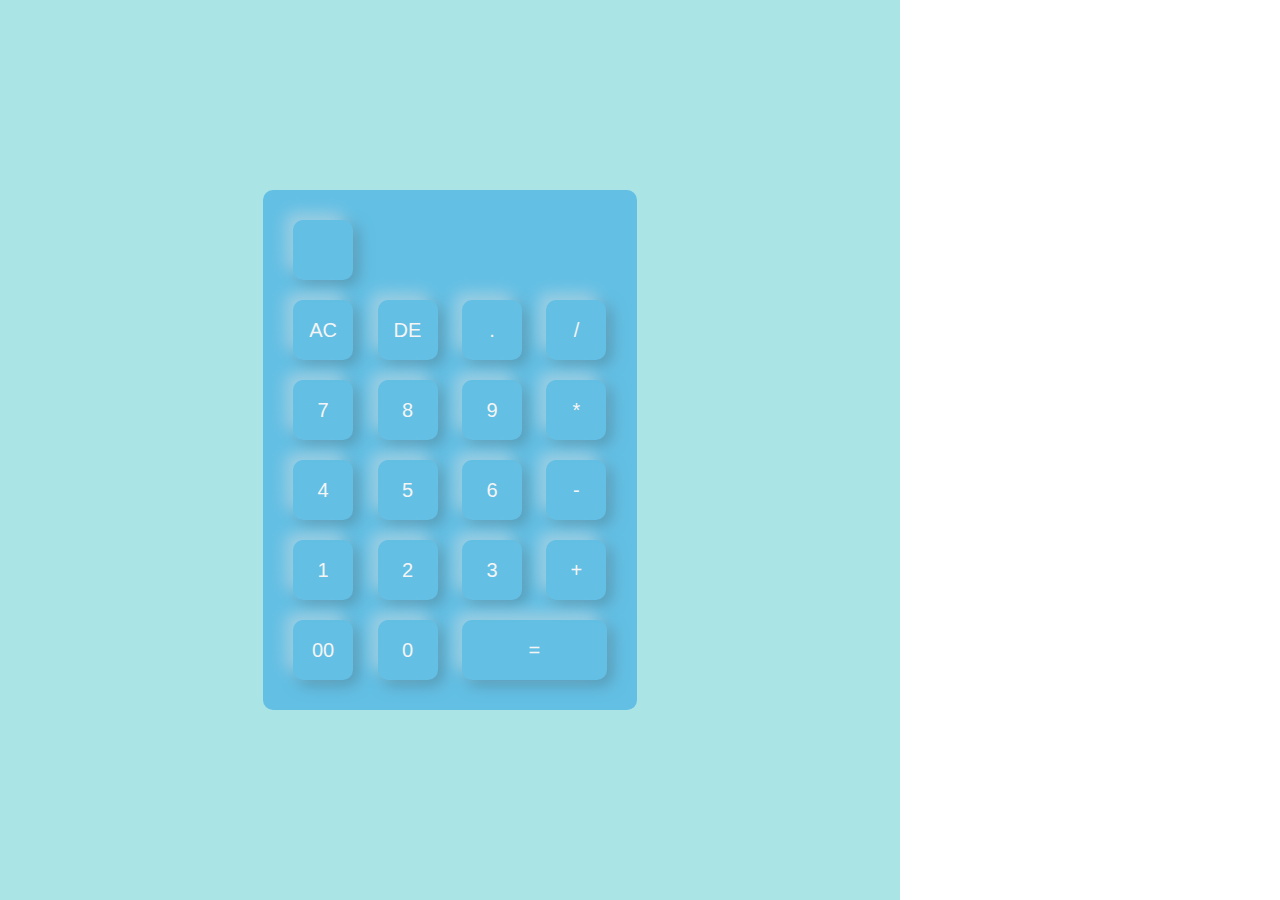
<file: Calculator/index.html>
<!DOCTYPE html>
<html lang="en">
<head>
    <meta charset="UTF-8">
    <meta name="viewport" content="width=device-width, initial-scale=1.0">
    <title>Calculator</title>
    <link rel="stylesheet" href="style.css">
</head>
<body>
    <div class="container">
           <div class="calculator">
            <form>
                <div class="display">
                    <input type="text" name="display">
                </div>
                <div>
                    <input type="button" value="AC" onclick="display.value ='' " class="operator">
                    <input type="button" value="DE" onclick="display.value = display.value.toString().slice(0,-1)">
                    <input type="button" value="." onclick="display.value +='.' " class="operator">
                    <input type="button" value="/" onclick="display.value +='/' " class="operator">
                </div>
                <div>
                    <input type="button" value="7" onclick="display.value +='7' ">
                    <input type="button" value="8" onclick="display.value +='8' ">
                    <input type="button" value="9" onclick="display.value +='9' ">
                    <input type="button" value="*" onclick="display.value +='*' ">
                </div>
                <div>
                    <input type="button" value="4" onclick="display.value +='4' ">
                    <input type="button" value="5" onclick="display.value +='5' ">
                    <input type="button" value="6" onclick="display.value +='6' ">
                    <input type="button" value="-" onclick="display.value +='-' ">
                </div>
                <div>
                    <input type="button" value="1" onclick="display.value +='1' ">
                    <input type="button" value="2" onclick="display.value +='2' ">
                    <input type="button" value="3" onclick="display.value +='3' "> 
                    <input type="button" value="+" onclick="display.value +='+' ">
                </div>
                <div>
                    <input type="button" value="00" onclick="display.value +='00' ">
                    <input type="button" value="0" onclick="display.value +='0' ">
                    <input type="button" value="=" onclick="display.value = eval(display.value)" class="equal">   
                </div>
            </form>

    <script type="text" src="cal.js"></script>
</body>
</html>
</file>
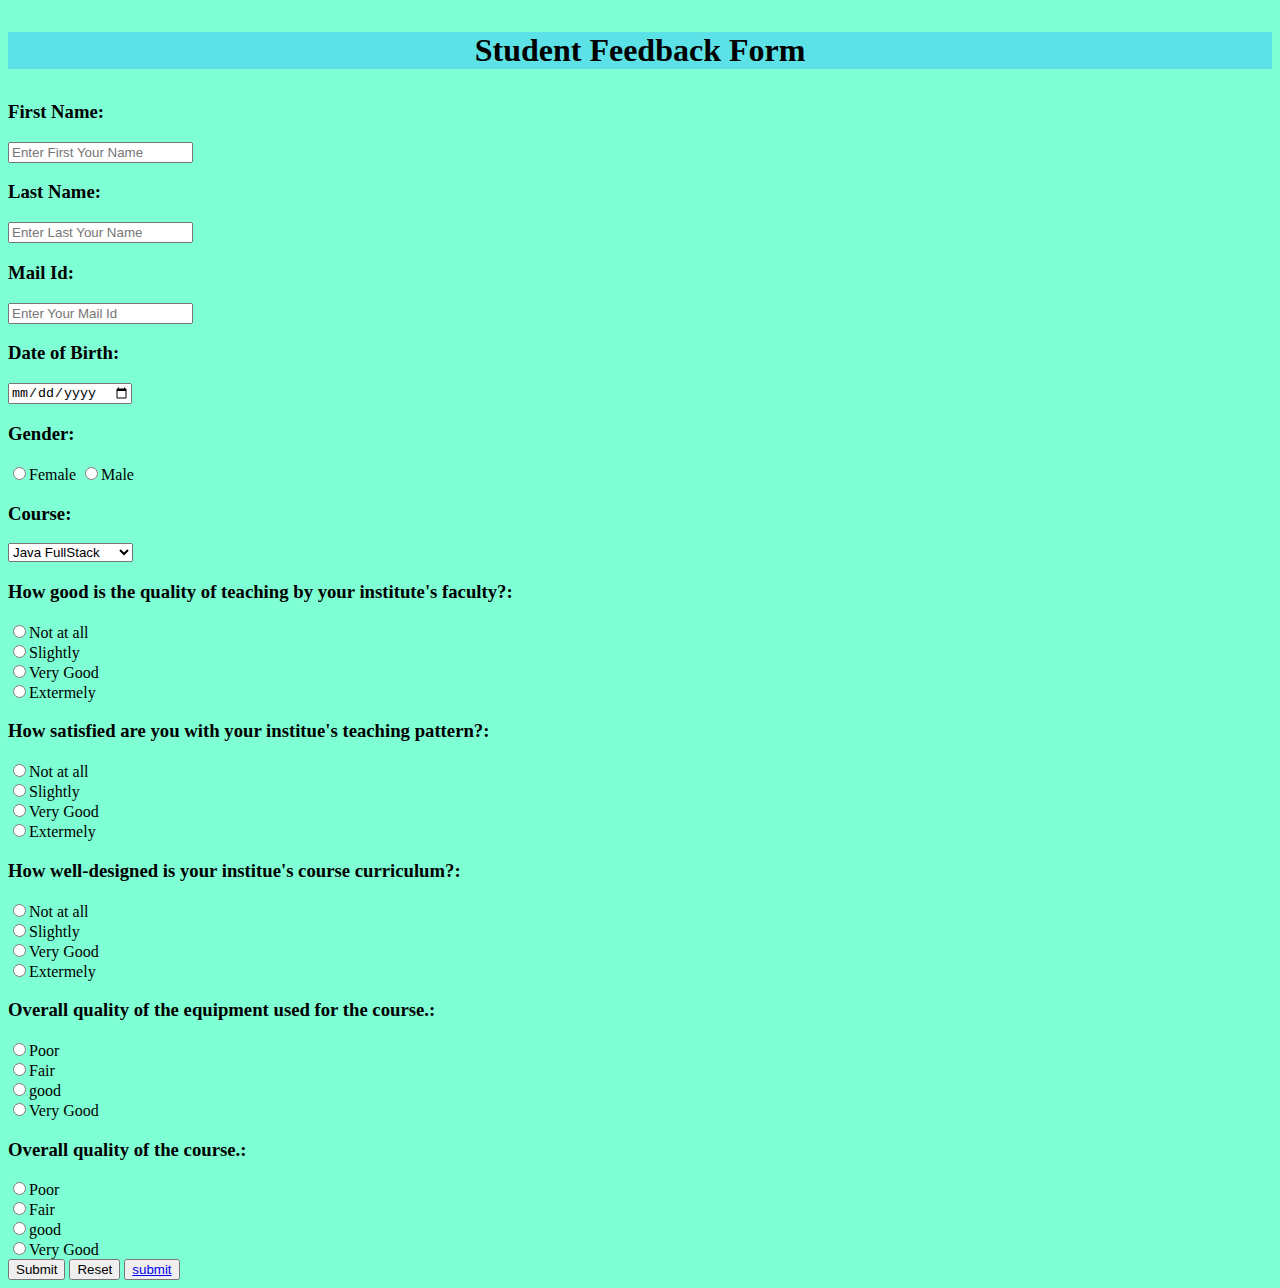
<file: FeedBack Form/index.html>
<!DOCTYPE html>
<html lang="en">
<head>
    <meta charset="UTF-8">
    <meta name="viewport" content="width=device-width, initial-scale=1.0">
    <title>Feedback Form</title>
</head>
<h1 style="text-align: center;"><p style="background-color: rgb(92, 225, 230);">Student Feedback Form</p></h1>
<body style="background-color: aquamarine;">
    <form action="submit.php" method="post">
        <div>
           <h3> <label for="FName"><b>First Name:</b></label></h3>
            <input type="text" id="FName" placeholder="Enter First Your Name"><br>

            <h3> <label for="LName"><b>Last Name:</b></label></h3>
            <input type="text" id="LName" placeholder="Enter Last Your Name"><br>

            <h3> <label for="Email Id"><b> Mail Id:</b></label></h3>
            <input type="text" id="Email Id" placeholder="Enter Your Mail Id"><br>

            <h3> <label for="Date of Birth"><b>Date of Birth:</b></label></h3>
            <input type="date" id="Date of Birth" name="Date of Birth"><br>

            <h3> <label for="Gender"><b>Gender:</b></label></h3>
            <input type="radio" name="Gender" value="Female">Female
            <input type="radio" name="Gender" value="Male">Male<br>


            <h3> <label for="Course"><b>Course:</b></label></h3>
            <select name="Course" id="Course" required>
                <option value="Java FullStack" >Java FullStack</option>
                <option value="Python FullStack">Python FullStack</option>
                <option value="Java Selenim">Java Selenium</option>
                <option value="AWS">AWS</option>
                <option value="Data Analytics">Data Analytics</option>
                <option value="Data Science">Data Science</option>
                <option value="Cloud Computing">Cloud Computing</option>
            </select>

            <h3> <label for="How good is the quality of teaching by your institute's faculty?"><b>How good is the quality of teaching by your institute's faculty?:</b></label></h3>
            <input type="radio" name="How good is the quality of teaching by your institute's faculty?" value="Not at all">Not at all<br>
            <input type="radio" name="How good is the quality of teaching by your institute's faculty?" value="Slightly">Slightly<br>
            <input type="radio" name="How good is the quality of teaching by your institute's faculty?" value="Very Good">Very Good<br>
            <input type="radio" name="How good is the quality of teaching by your institute's faculty?" value="Extermely">Extermely<br>

            <h3> <label for="How satisfied are you with your institue's teaching pattern?"><b>How satisfied are you with your institue's teaching pattern?:</b></label></h3>
            <input type="radio" name="How satisfied are you with your institue's teaching pattern?" value="Not at all">Not at all<br>
            <input type="radio" name="How satisfied are you with your institue's teaching pattern?" value="Slightly">Slightly<br>
            <input type="radio" name="How satisfied are you with your institue's teaching pattern?" value="Very Good">Very Good<br>
            <input type="radio" name="How satisfied are you with your institue's teaching pattern?" value="Extermely">Extermely<br>

            <h3> <label for="How well-designed is your institue's course curriculum?"><b>How well-designed is your institue's course curriculum?:</b></label></h3>
            <input type="radio" name="How well-designed is your institue's course curriculum?" value="Not at all">Not at all<br>
            <input type="radio" name="How well-designed is your institue's course curriculum?" value="Slightly">Slightly<br>
            <input type="radio" name="How well-designed is your institue's course curriculum?" value="Very Good">Very Good<br>
            <input type="radio" name="How well-designed is your institue's course curriculum?" value="Extermely">Extermely<br>

            <h3> <label for="Overall quality of the equipment used for the course."><b>Overall quality of the equipment used for the course.:</b></label></h3>
            <input type="radio" name="Overall quality of the equipment used for the course." value="Poor">Poor<br>
            <input type="radio" name="Overall quality of the equipment used for the course." value="Fair">Fair<br>
            <input type="radio" name="Overall quality of the equipment used for the course." value="Good">good<br>
            <input type="radio" name="Overall quality of the equipment used for the course." value="Very Good">Very Good<br>

            <h3> <label for="Overall quality of the course."><b>Overall quality of the course.:</b></label></h3>
            <input type="radio" name="Overall quality of the course." value="Poor">Poor<br>
            <input type="radio" name="Overall quality of the course." value="Fair">Fair<br>
            <input type="radio" name="Overall quality of the course." value="Good">good<br>
            <input type="radio" name="Overall quality of the course." value="Very Good">Very Good<br>

            <input type="submit" value="Submit">
            <input type="reset" value="Reset">
            <button><a href="sub.html">submit</a></button>
        </div>
    </form>
</body>
</html>

            
            

            





            

            
            

        </div>
    </form>
    
</body>
</html>
</file>
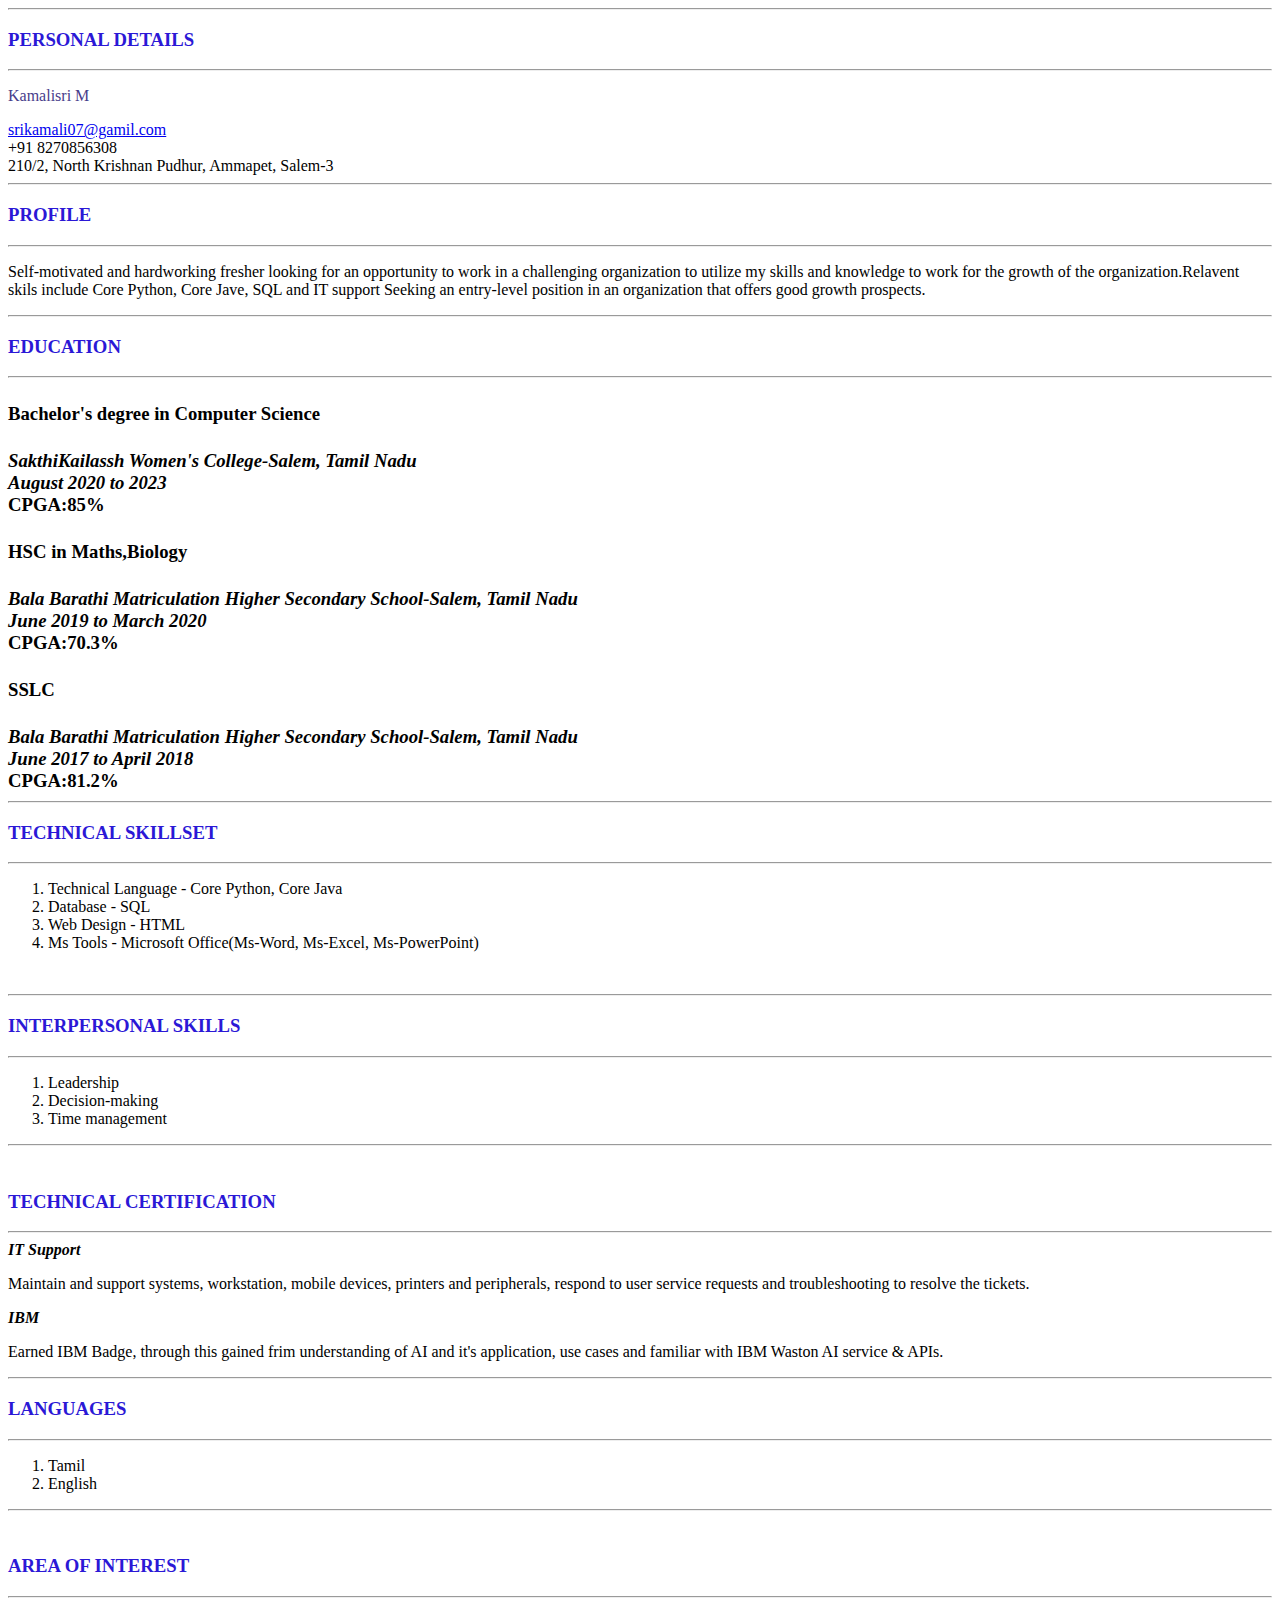
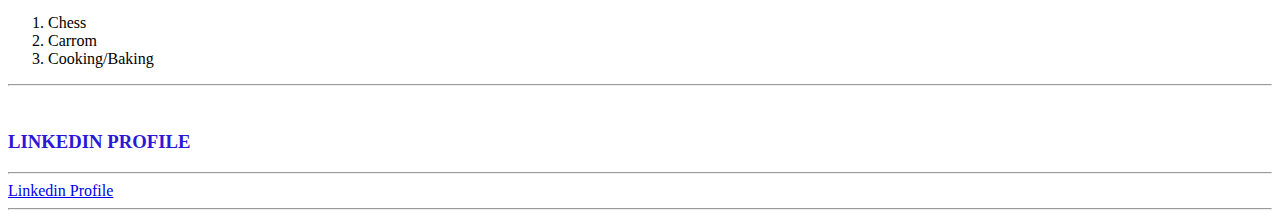
<file: HTML/index.html>
<!DOCTYPE html>
<html lang="en">
<head>
    <meta charset="UTF-8">
    <meta name="viewport" content="width=device-width, initial-scale=1.0">
    <title>Resume</title>
</head>
<body><hr>
    <h3><p style="color: rgb(43, 24, 214);">PERSONAL DETAILS</p></h3><hr><p style="color: darkslateblue;">Kamalisri M</p><a href="srikamali07@gmai.com">srikamali07@gamil.com</a><br> +91 8270856308<br>
    210/2, North Krishnan Pudhur, Ammapet, Salem-3<br><hr>
    <h3><p style="color: rgb(43, 24, 214);"><b>PROFILE</b></p></h3><hr><p>Self-motivated and hardworking fresher looking for an opportunity to work in a 
    challenging organization to utilize my skills and knowledge to work for the growth of the organization.Relavent skils include Core Python, Core Jave,
    SQL and IT support Seeking an entry-level position in an organization that offers good growth prospects.<hr></p><h3><p style="color: rgb(43, 24, 214);"><b>EDUCATION</b></p><hr>
    <table>
        <tr>
                <h4><p th>Bachelor's degree in Computer Science</th></p></h4>
                <i>SakthiKailassh Women's College-Salem, Tamil Nadu<br>August 2020 to 2023</i><br>
                CPGA:85%
                <h4><p th>HSC in Maths,Biology</th></p></h4>
                <i>Bala Barathi Matriculation Higher Secondary School-Salem, Tamil Nadu<br>June 2019 to March 2020</i><br>
                CPGA:70.3%
                <h4><p th>SSLC</th></p></h4>
                <i>Bala Barathi Matriculation Higher Secondary School-Salem, Tamil Nadu<br>June 2017 to April 2018</i><br>
                CPGA:81.2%
            </tr>
    </table><hr>
    <h3><p style="color: rgb(43, 24, 214);"><b>TECHNICAL SKILLSET</b></p></h3><hr>
    <ol>
        <li>Technical Language - Core Python, Core Java</li>
        <li>Database - SQL</li>
        <li>Web Design - HTML</li>
        <li>Ms Tools - Microsoft Office(Ms-Word, Ms-Excel, Ms-PowerPoint)</li>
    </ol>
    <br><hr>
    <h3><p style="color: rgb(43, 24, 214);"><b>INTERPERSONAL SKILLS</b></p></h3><hr>
    <ol>
        <li>Leadership</li>
        <li>Decision-making</li>
        <li>Time management</li>
    </ol><hr><br>
    <h3><p style="color: rgb(43, 24, 214);"><b>TECHNICAL CERTIFICATION</b></p></h3><hr>
    <em><b>IT Support</b></em><br>
    <p>Maintain and support systems, workstation, mobile devices, printers and peripherals, respond to user service requests and troubleshooting to resolve the tickets.</p>
    <em><b>IBM</b></em><br>
    <p>Earned IBM Badge, through this gained frim understanding of AI and it's application, use cases and familiar with IBM Waston AI service & APIs.</p><hr>
    <h3><p style="color: rgb(43, 24, 214);"><b>LANGUAGES</b></p></h3><hr>
    <ol>
        <li>Tamil</li>
        <li>English</li>
    </ol><hr><br>
    <h3><p style="color: rgb(43, 24, 214);"><b>AREA OF INTEREST</b></p></h3><hr>
    <ol>
        <li>Chess</li>
        <li>Carrom</li>
        <li>Cooking/Baking</li>
    </ol><hr><br>
    <h3><p style="color: rgb(43, 24, 214);"><b>LINKEDIN PROFILE</b></p></h3><hr>
    <a href="https://www.linkedin.com/in/kamali-sri-4bb56920b">Linkedin Profile</a><hr>
  </body>
</html>
</file>
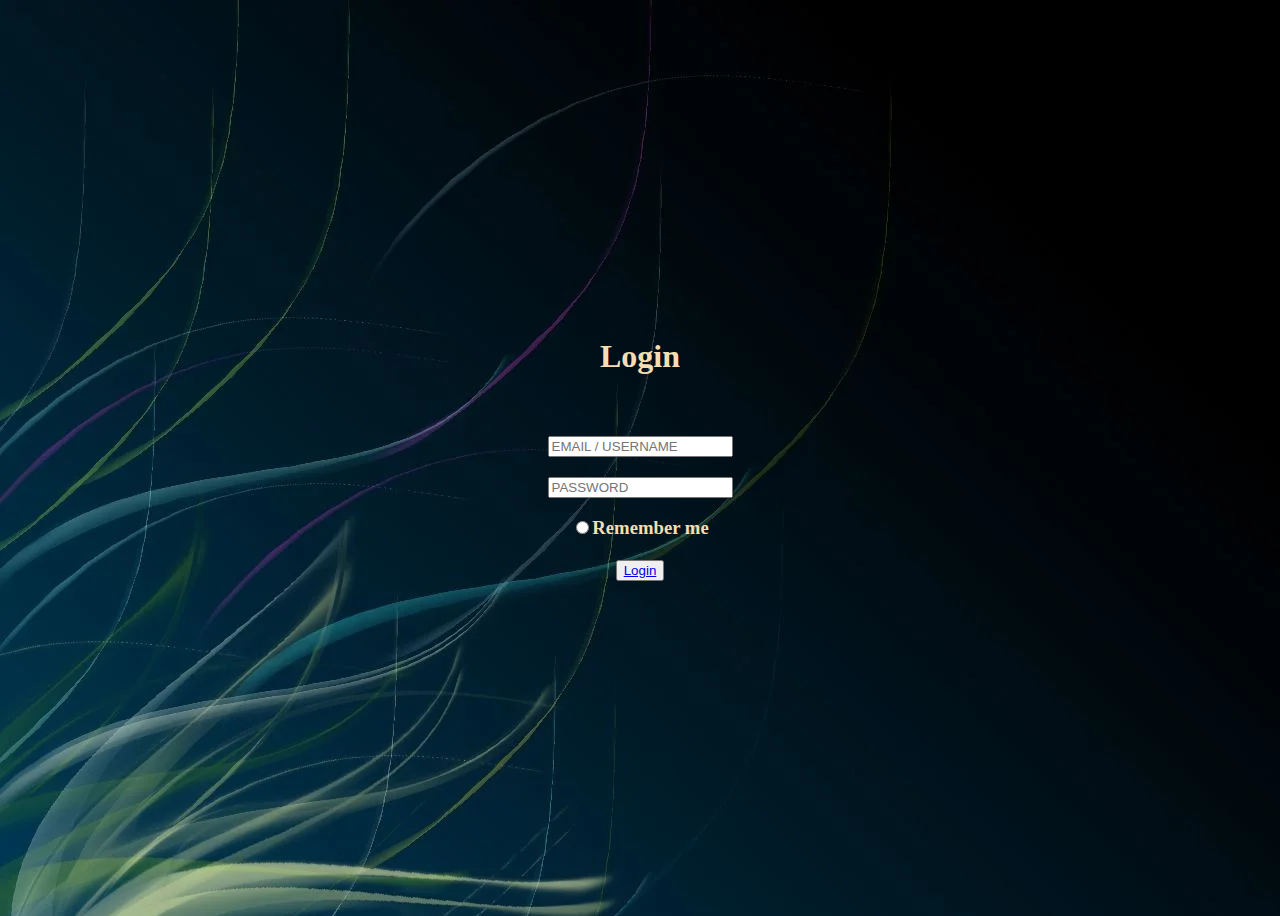
<file: Login Page/index.html>
<!DOCTYPE html>
<html lang="en">
<head>
    <meta charset="UTF-8">
    <meta name="viewport" content="width=device-width, initial-scale=1.0">
    <title>Login Page</title>
</head>
<link rel="stylesheet" href="style.css">
<body>
    <style>
        .a{
            display: grid;
            justify-content: center;
            align-items: center;
            align-content: center;
            height: 100vh;        
            }
    </style>
    <form action="Login.php" method="post">
    <div class="a">
       <h1><b>Login</b></h1>
       <h3><label for="EMAIL / USERNAME"></label>
       <p><input type="email" id="EMAIL / USERNAME" placeholder="EMAIL / USERNAME"></p>
       <label for="password"></label>
       <p><input type="password" id="password" placeholder="PASSWORD"></p>
       <label for="Remember me"></label>
       <p><input type="radio" name="Remember Me" value="Remember Me">Remember me</p>

       <button><a href="https://www.bing.com/search?q=github+login+page&qs=HS&pq=github+lo&sk=HS1&sc=10-9&cvid=3953A59E180C4D76A03DC88922D0D808&FORM=QBRE&sp=2&ghc=1&lq=0">Login</a></button></h3>
      
       
    </div>
    </form>
</body>
</html>
</file>
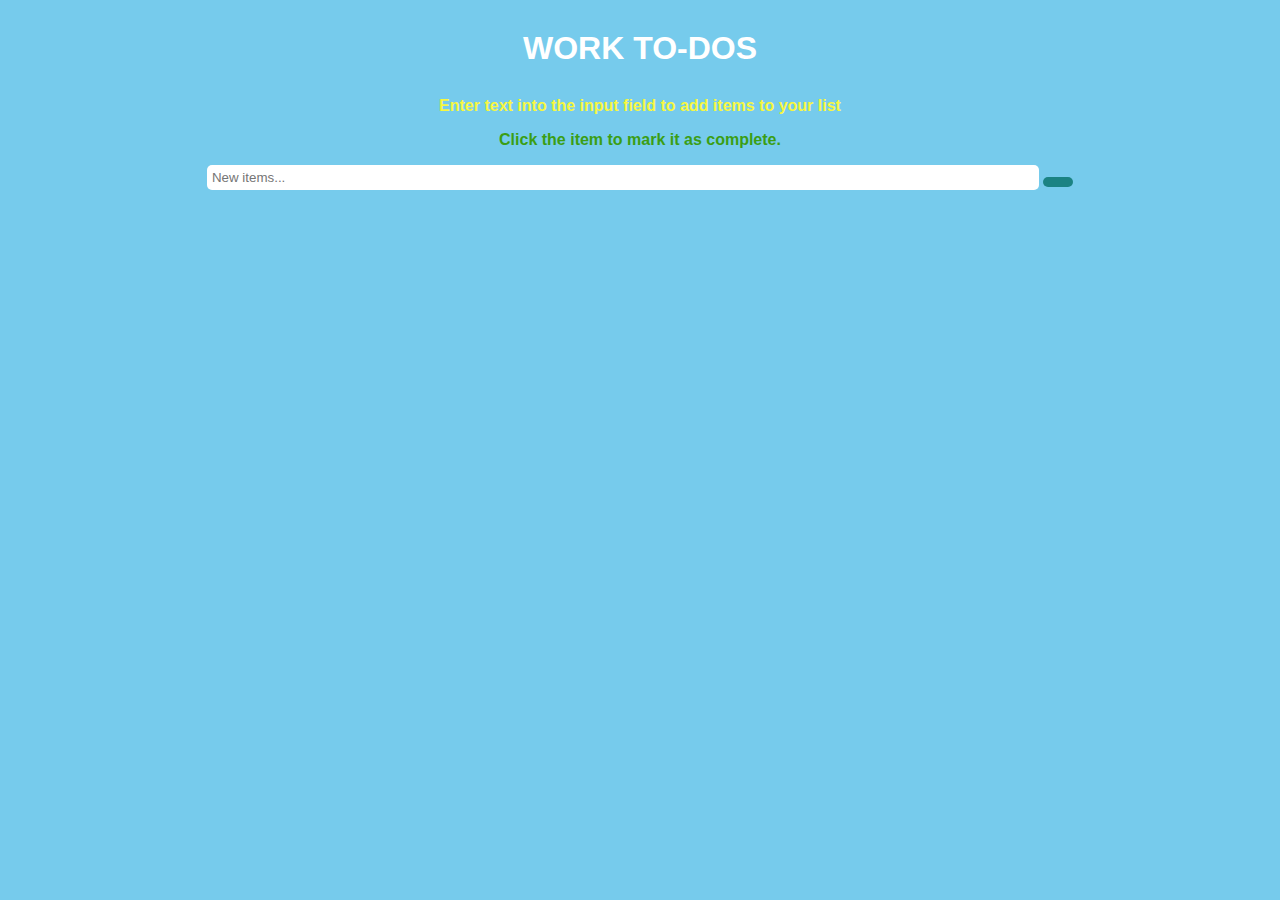
<file: Todo List/index.html>
<!DOCTYPE html>
<html lang="en">
<head>
    <meta charset="UTF-8">
    <meta name="viewport" content="width=device-width, initial-scale=1.0">
    <title>TO-DO LIST </title>
    <link rel="stylesheet" href="style.css">
</head>
<body>
    <div class="container">
        <div class="row">
            <div class="intro col-12">
                <h1>Work To-Dos</h1>
            </div>
            <div class="border1"></div>
            <div c></div>
        </div>
    </div>

    <div class="row">
        <div class="helpTex col-12">
            <p id="first">Enter text into the input field to add items to your list</p>
            <p id="second">Click the item to mark it as complete.</p>
        </div>
    </div>

    <div class="row">
        <div class="col-12">
            <input id="user Input" type="text" placeholder="New items..." maxlength="27">
            <button id="enter"><i class="fas fa-pencil-alt"></i></button>
        </div>
    </div>

    <div class="row">
        <div class="listItems col-12">
            <ul class="col-12 offset-0 col-sm-8 offset-sm-2">

            </ul>
        </div>
    </div>
</div>
<script type="text/javascript" src="script.js"></script>
</body>
</html>
</file>
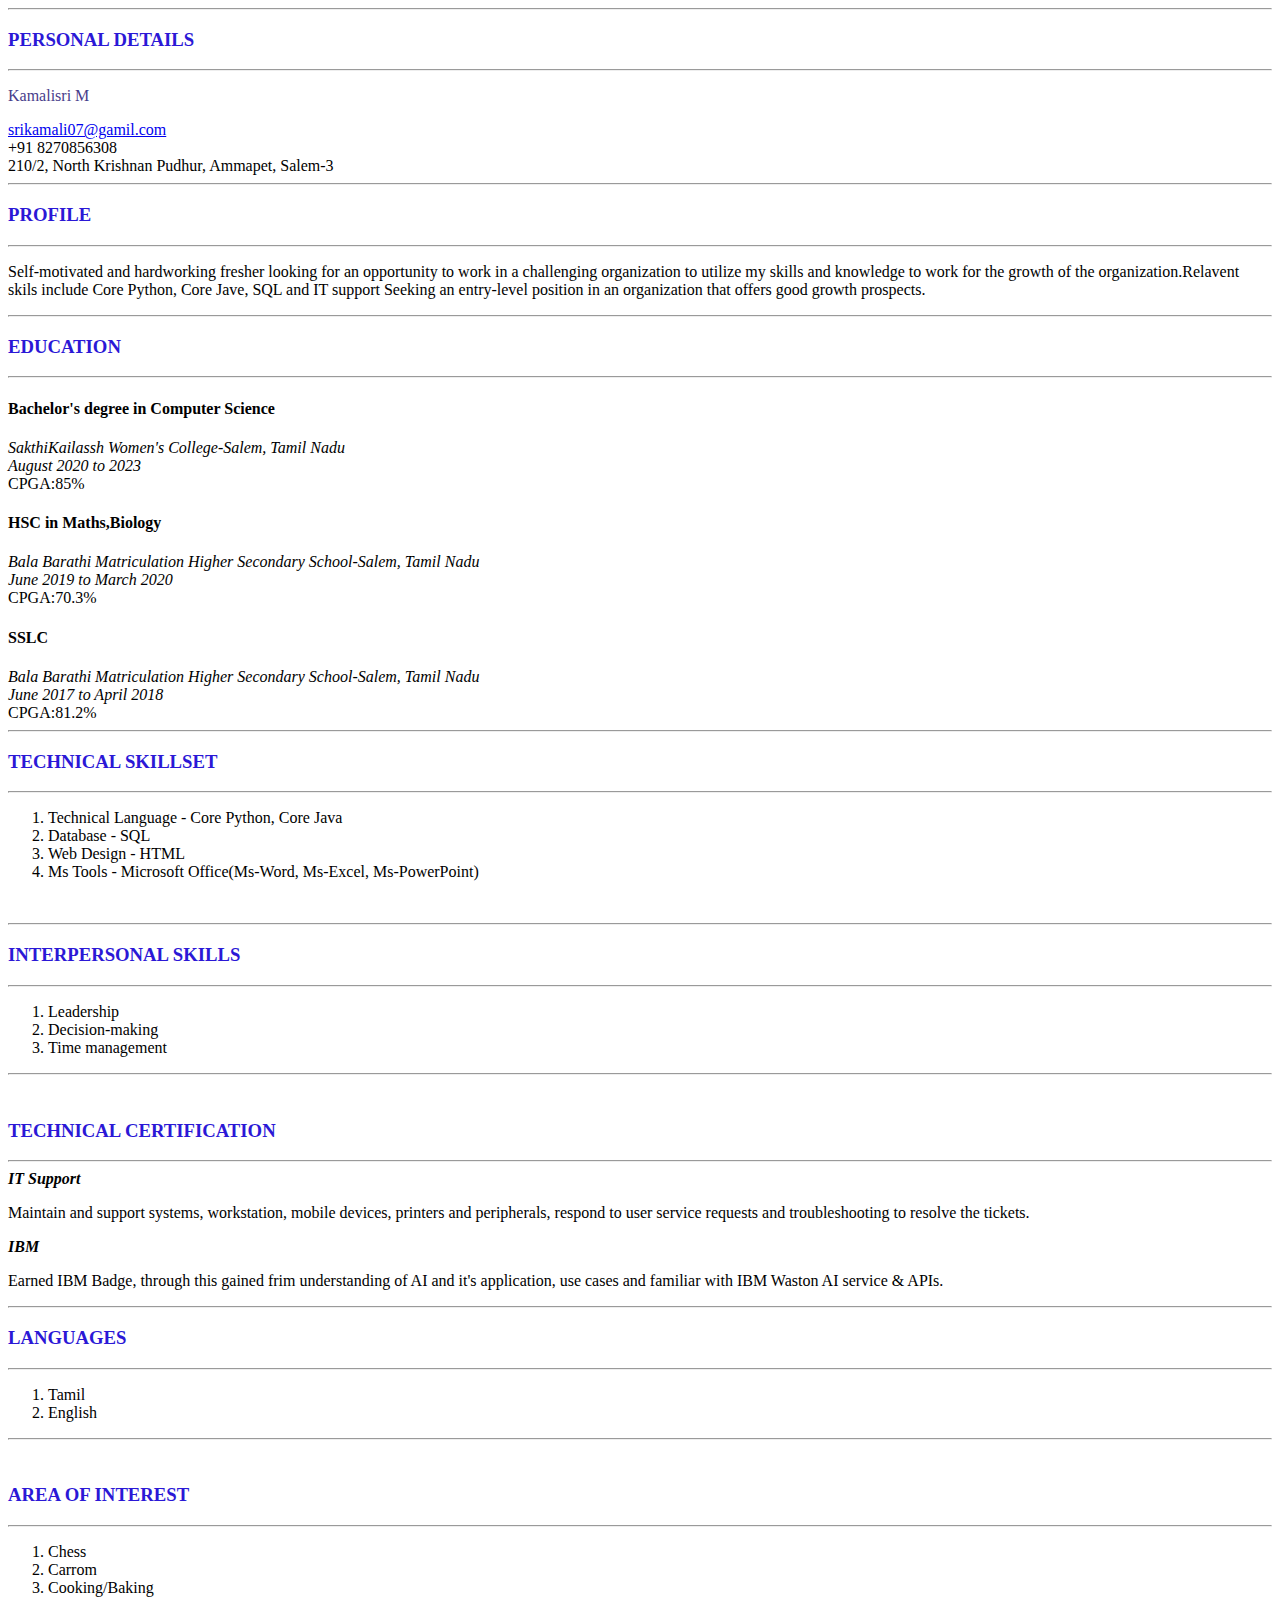
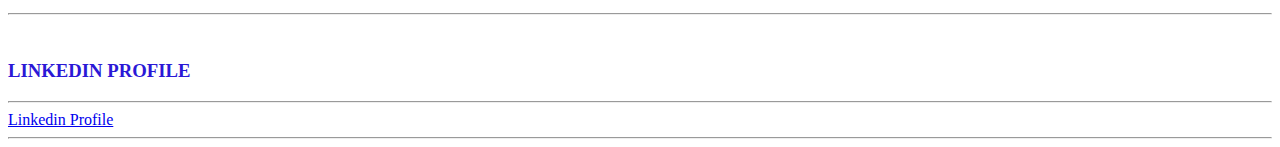
<file: Resume.html>
<!DOCTYPE html>
<!-- saved from url=(0046)file:///C:/Users/ADMIN/Desktop/HTML/index.html -->
<html lang="en"><head><meta http-equiv="Content-Type" content="text/html; charset=UTF-8">
    
    <meta name="viewport" content="width=device-width, initial-scale=1.0">
    <title>Resume</title>
</head>
<body><hr>
    <h3><p style="color: rgb(43, 24, 214);">PERSONAL DETAILS</p></h3><hr><p style="color: darkslateblue;">Kamalisri M</p><a href="file:///C:/Users/ADMIN/Desktop/HTML/srikamali07@gmai.com">srikamali07@gamil.com</a><br> +91 8270856308<br>
    210/2, North Krishnan Pudhur, Ammapet, Salem-3<br><hr>
    <h3><p style="color: rgb(43, 24, 214);"><b>PROFILE</b></p></h3><hr><p>Self-motivated and hardworking fresher looking for an opportunity to work in a 
    challenging organization to utilize my skills and knowledge to work for the growth of the organization.Relavent skils include Core Python, Core Jave,
    SQL and IT support Seeking an entry-level position in an organization that offers good growth prospects.</p><hr><p></p><h3><p style="color: rgb(43, 24, 214);"><b>EDUCATION</b></p><hr>
    <h4><p th="">Bachelor's degree in Computer Science</p></h4><i>SakthiKailassh Women's College-Salem, Tamil Nadu<br>August 2020 to 2023</i><br>
                CPGA:85%
                <h4><p th="">HSC in Maths,Biology</p></h4><i>Bala Barathi Matriculation Higher Secondary School-Salem, Tamil Nadu<br>June 2019 to March 2020</i><br>
                CPGA:70.3%
                <h4><p th="">SSLC</p></h4><i>Bala Barathi Matriculation Higher Secondary School-Salem, Tamil Nadu<br>June 2017 to April 2018</i><br>
                CPGA:81.2%
            <table>
        <tbody><tr>
                
                
                
                </tr>
    </tbody></table><hr>
    </h3><h3><p style="color: rgb(43, 24, 214);"><b>TECHNICAL SKILLSET</b></p></h3><hr>
    <ol>
        <li>Technical Language - Core Python, Core Java</li>
        <li>Database - SQL</li>
        <li>Web Design - HTML</li>
        <li>Ms Tools - Microsoft Office(Ms-Word, Ms-Excel, Ms-PowerPoint)</li>
    </ol>
    <br><hr>
    <h3><p style="color: rgb(43, 24, 214);"><b>INTERPERSONAL SKILLS</b></p></h3><hr>
    <ol>
        <li>Leadership</li>
        <li>Decision-making</li>
        <li>Time management</li>
    </ol><hr><br>
    <h3><p style="color: rgb(43, 24, 214);"><b>TECHNICAL CERTIFICATION</b></p></h3><hr>
    <em><b>IT Support</b></em><br>
    <p>Maintain and support systems, workstation, mobile devices, printers and peripherals, respond to user service requests and troubleshooting to resolve the tickets.</p>
    <em><b>IBM</b></em><br>
    <p>Earned IBM Badge, through this gained frim understanding of AI and it's application, use cases and familiar with IBM Waston AI service &amp; APIs.</p><hr>
    <h3><p style="color: rgb(43, 24, 214);"><b>LANGUAGES</b></p></h3><hr>
    <ol>
        <li>Tamil</li>
        <li>English</li>
    </ol><hr><br>
    <h3><p style="color: rgb(43, 24, 214);"><b>AREA OF INTEREST</b></p></h3><hr>
    <ol>
        <li>Chess</li>
        <li>Carrom</li>
        <li>Cooking/Baking</li>
    </ol><hr><br>
    <h3><p style="color: rgb(43, 24, 214);"><b>LINKEDIN PROFILE</b></p></h3><hr>
    <a href="https://www.linkedin.com/in/kamali-sri-4bb56920b">Linkedin Profile</a><hr>
  






    
    

</body></html>
</file>
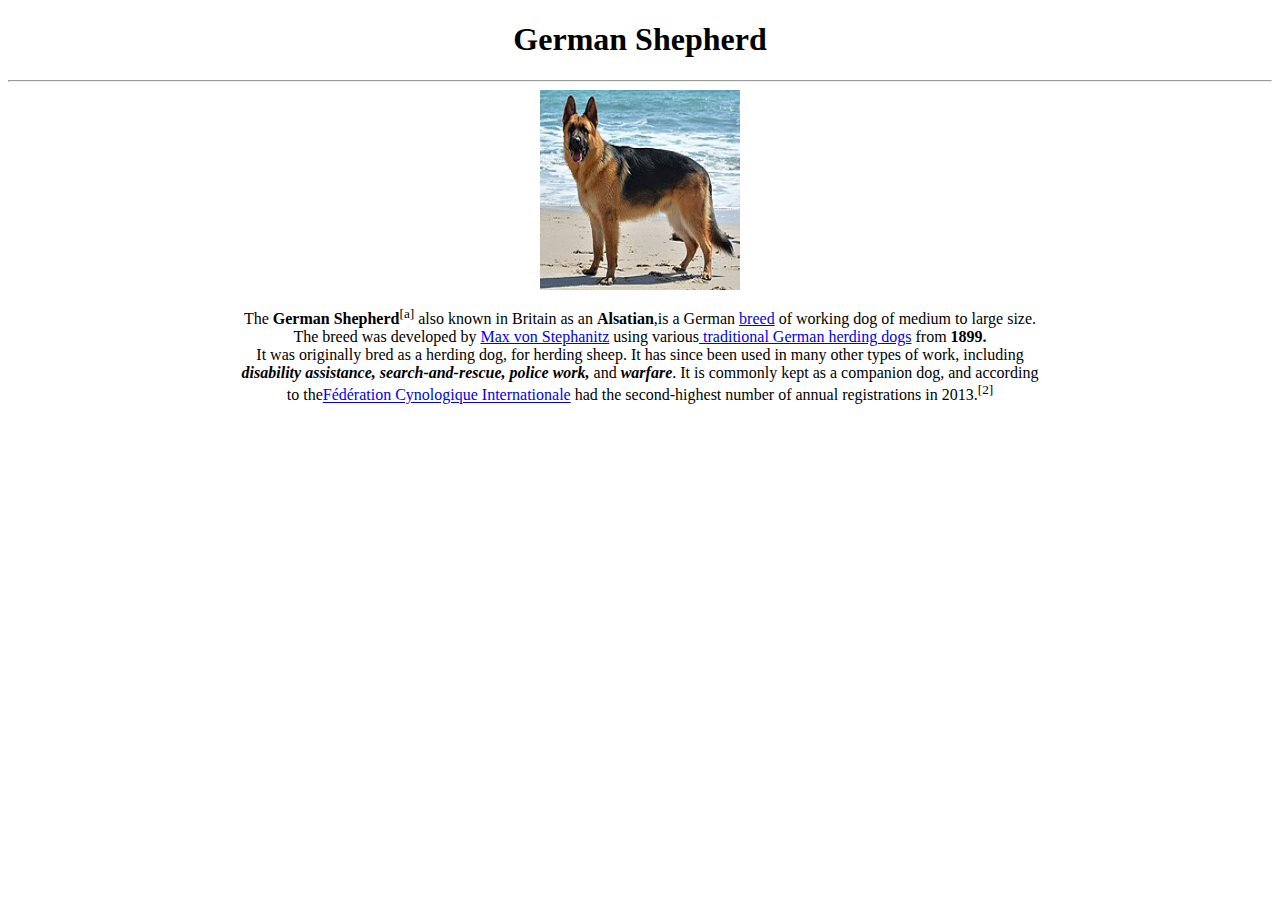
<file: Dog Breeds/inedx.html>
<!DOCTYPE html>
<html lang="en">
<head>
    <meta charset="UTF-8">
    <meta name="viewport" content="width=device-width, initial-scale=1.0">
    <title>Dogs Breed</title>
    <style>
        .centerImage{
            display: block;
            margin-left: auto;
            margin-right: auto;
        }
    </style>
</head>
<h1 style="text-align: center;">German Shepherd</h1><hr>
<img src="German Shepherd.png" alt="German Shepherd" class= "centerImage" width="200" height="200">
<body>
   <p style="text-align: center;">The <b>German Shepherd</b><sup>[a]</sup> also known in Britain as an <b>Alsatian</b>,is a German <a href="https://en.wikipedia.org/wiki/Dog_breed">breed</a> of working dog of medium to large size. <br>The breed was developed by <a href="https://en.wikipedia.org/wiki/Max_von_Stephanitz">Max von Stephanitz</a> using various<a href="https://en.wikipedia.org/wiki/Old_German_herding_dogs"> traditional German herding dogs</a> from <strong>1899.</strong><br>
    It was originally bred as a herding dog, for herding sheep. It has since been used in many other types of work, including <br><b><i>disability assistance, search-and-rescue, police work,</i></b> and <b><i>warfare</i></b>. It is commonly kept as a companion dog, and according <br>to the<a href="https://en.wikipedia.org/wiki/F%C3%A9d%C3%A9ration_Cynologique_Internationale">Fédération Cynologique Internationale</a> had the second-highest number of annual registrations in 2013.<sup>[2]</sup></p>
    

</body>
</html>
</file>
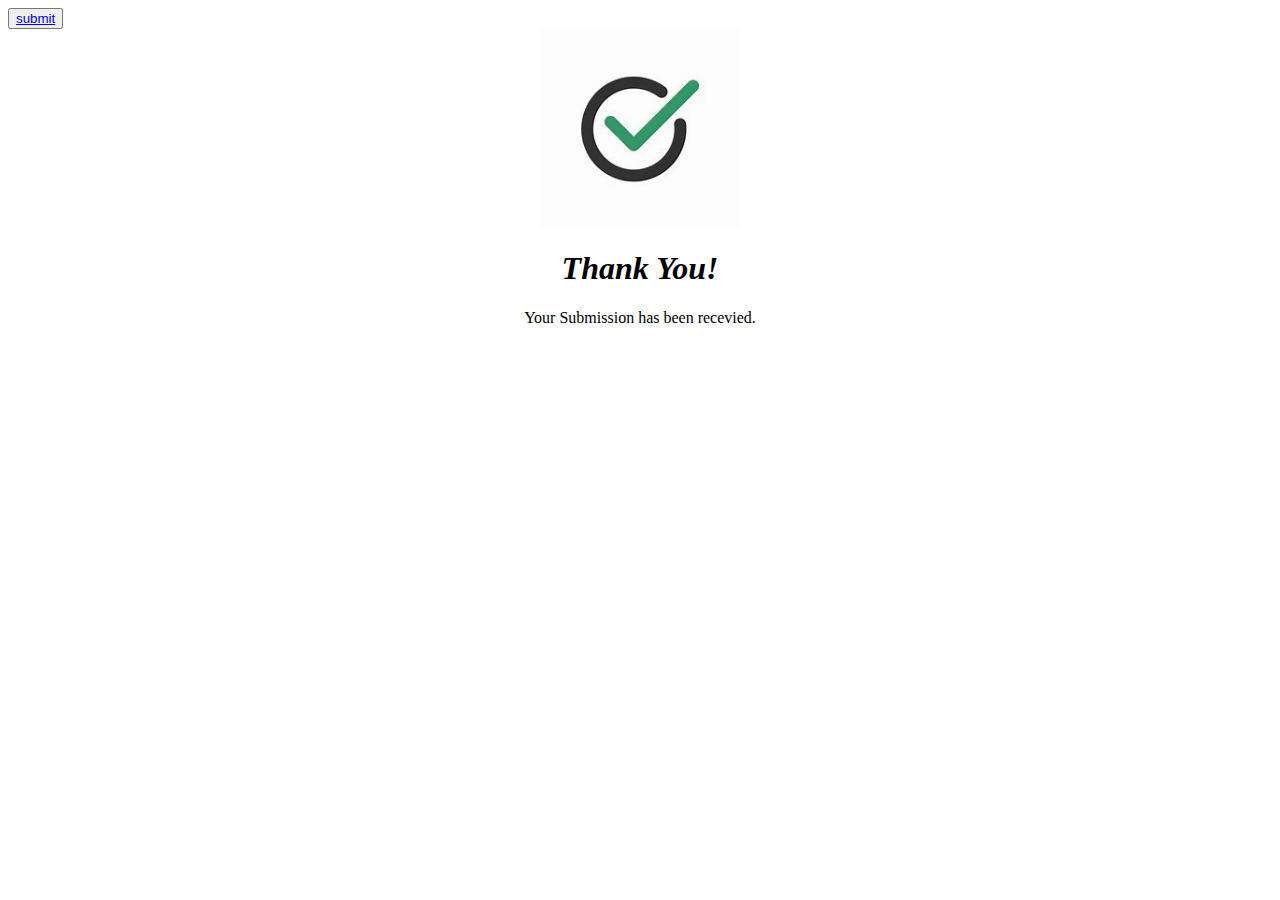
<file: FeedBack Form/sub.html>
<!DOCTYPE html>
<html lang="en">
<head>
    <meta charset="UTF-8">
    <meta name="viewport" content="width=device-width, initial-scale=1.0">
    <title>Submission Form</title>
    <style>
        .centerImage{
            display: block;
            margin-left: auto;
            margin-right: auto;
        }
    </style>
    <button><a href="index.html">submit</a></button>
    <img  src="Tick mark.png" alt="ThankYou" class="centerImage" width="200" height="200">
</head>
<h1 style="text-align: center;"><b><i>Thank You!</i></b></h1>
<body>
    <p style="text-align: center;">Your Submission has been recevied.</p>
    </body>
</html>
</file>
<file: Calculator/style.css>
*{
    margin: 0;
    padding: 0;
    font-family: 'poppins',sans-serif;
    box-sizing: border-box;
}
.container{
    height: 100vh;
    width: 100vh;
    background: rgb(170, 228, 228);
    display: flex;
    align-items: center;
    justify-content: center;
}
.calculator{
    background: rgb(99, 191, 228);
    padding: 20px;
    border-radius: 10px;
}
.calculator form input{
    border: 0;
    outline: 0;
    width: 60px;
    height: 60px;
    border-radius: 10px;
    box-shadow: -8px -8px 15px rgb(154, 207, 228),5px 5px 15px rgb(86, 151, 177);  
    background: transparent;
    font-size: 20px;
    color: whitesmoke;
    cursor: pointer;
    margin: 10px;
}
form.display{
    display: flex;
    justify-content: flex-end;
    margin: 20px 0;
}
form.display input{
    text-align: right;
    flex: 1;
    font-size: 45px;
    box-shadow: none;
}
form input.equal{
    width: 145px;
}
</file>
<file: Login Page/style.css>
body{
    color: black;
    background-image: url(web.png);
    text-align: center;     
}
h1{
    color: wheat;
}
h3{
    color: wheat;
}
</file>
<file: Todo List/style.css>
body{
    background: rgb(118, 203, 236);
    text-align: center;
    font-family: 'open sans', sans-serif;
}
.intro{
    margin: 30px 0px;
    font-weight: bold;
}
h1{
    color: rgb(255, 255, 255);
    text-transform: uppercase;
    font-weight: 800;
}
p{
    font-weight: 600;
}
#first{
    margin-top: 10px;
    color: rgb(247, 247, 64);
}
#second{
    color: rgb(59, 158, 20);
}
#third{
    color:rgb(42, 128, 42);
    margin-bottom: 30px;
}
#enter{
    border: none;
    padding: 5px 15px;
    border-radius: 5px;
    color: rgb(103, 235, 191);
    background-color: rgb(27, 131, 131);
    transition: all 0.75s ease;
    -webkit-transition: all 0.75s ease;
    -moz-transition: all 0.75s ease;
    -ms-transition: all 0.75s ease;
    -o-transition: all 0.75s ease;
    font-weight: normal;
}
#enter:hover{
    background-color: rgb(243, 247, 247);
    color: rgb(14, 121, 121);
}
ul{
    text-align: left;
    margin-top: 20px;
}
li{
    list-style: none;
    padding: 10px 20px;
    color: #ffffffff;
    text-transform: capitalize;
    font-weight: 600;
    border: 2px solid #025f70;
    border-radius: 5px;
    margin-bottom: 10px;
    background: #4EB9CD;
    transition: all 0.75s ease;
    -webkit-transition: all 0.5s ease;
    -moz-transition: all 0.5s ease;
    -ms-transition: all 0.5s ease;
    -o-transition: all 0.5s ease;
}
li:hover{
    background-color: #76CFE0;
}
li>button{
    font-weight: normal;
    background: none;
    border: none;
    float: right;
    color: #025f70;
    font-weight: 800;
}
input{
    border-radius: 5px;
    min-width: 65%;
    padding: 5px;
    border: none;
}
.done{
    background: #51DF70 !important;
    color: #00891E;
}
.delete{
    display: none;
}
</file>
